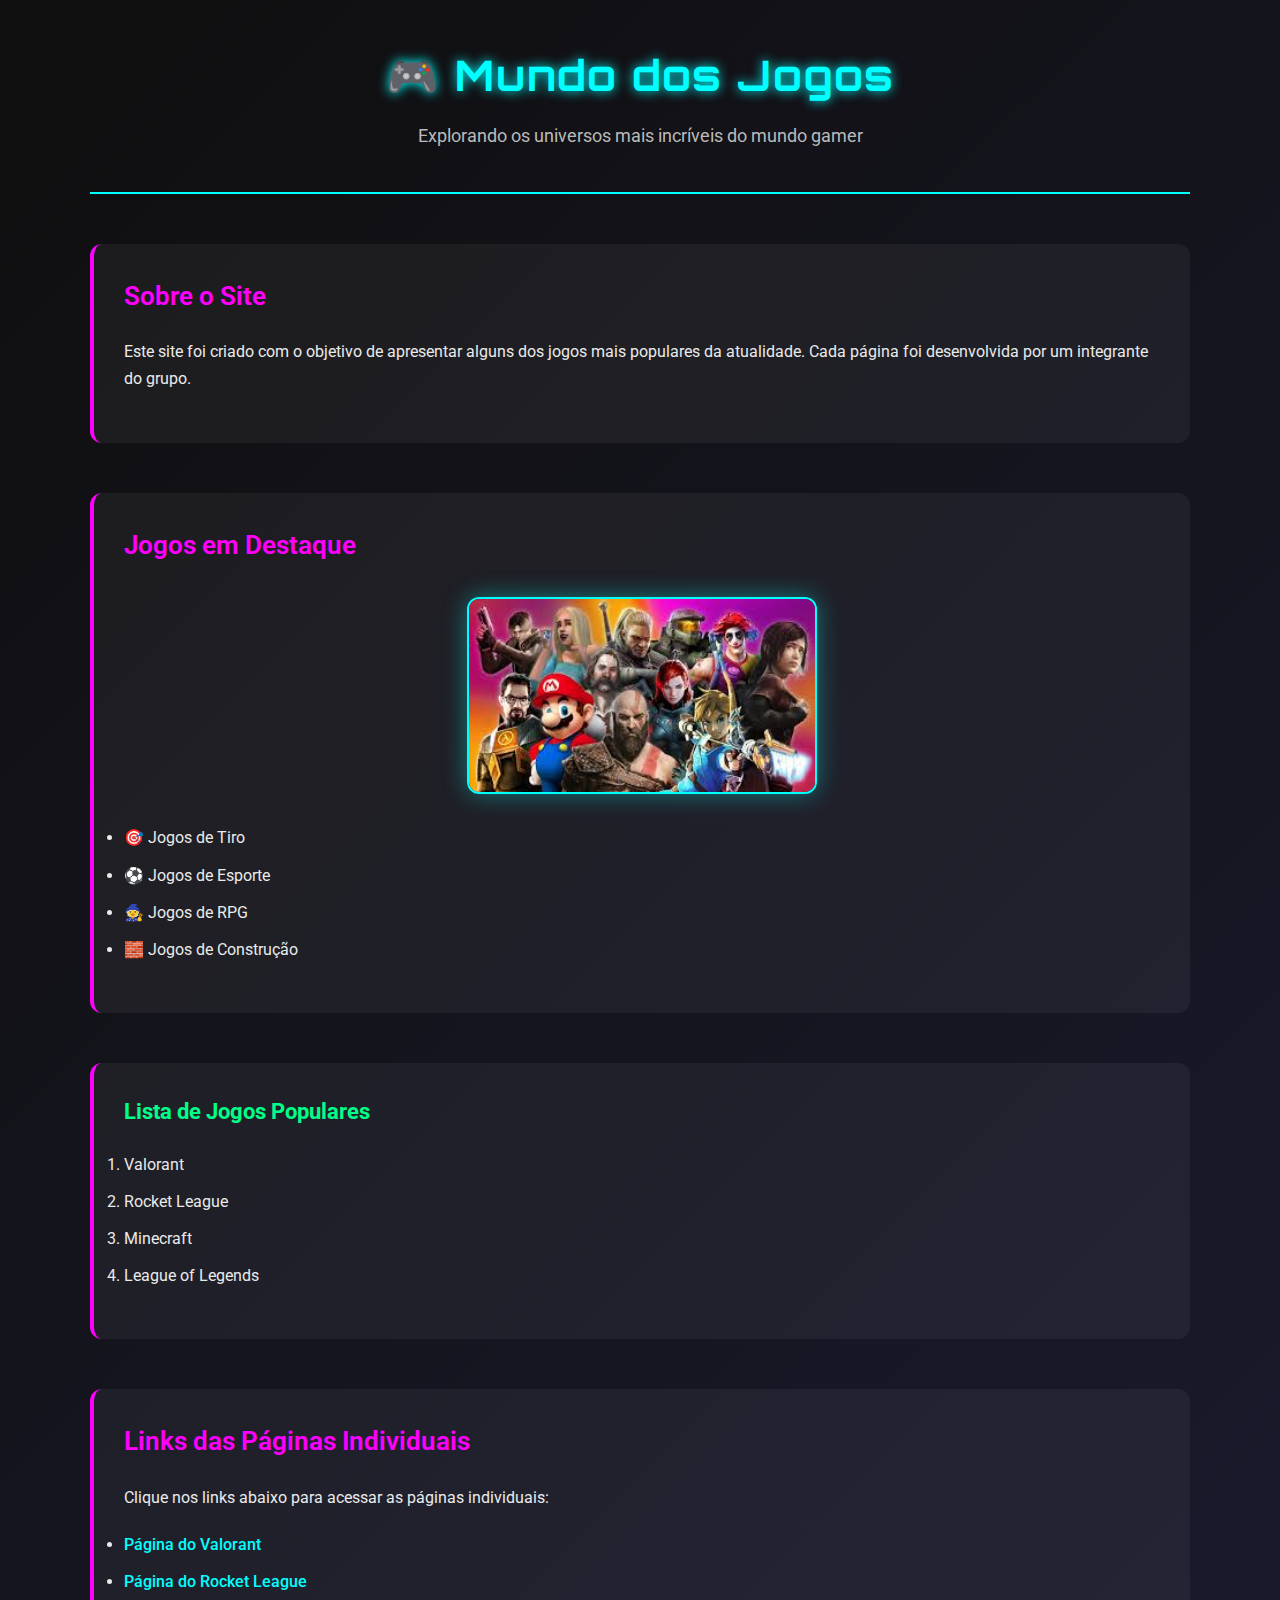
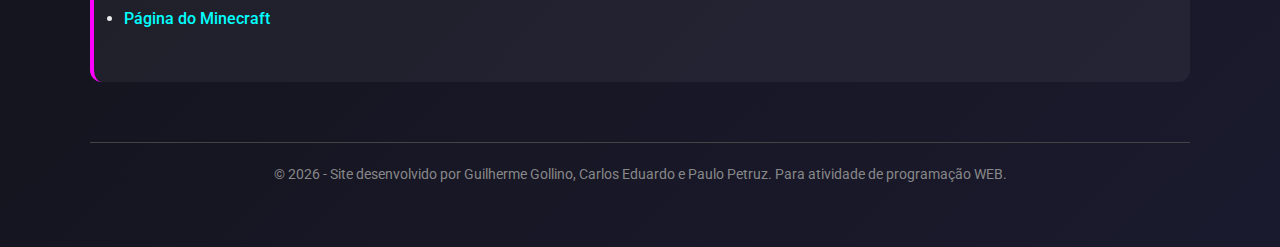
<file: atividades_1bi/a2_intro_html_css/index.html>
<!DOCTYPE html>
<html lang="pt-br">
<head>
    <meta charset="UTF-8">
    <meta name="description" content="Site informativo sobre jogos populares">
    <meta name="author" content="Grupo Jogos">
    <title>Mundo dos Jogos</title>
    <link rel="stylesheet" href="css/stylehome.css">
</head>
<body>
    <div class="container">

    <header>
        <h1>🎮 Mundo dos Jogos</h1>
        <p class="descricao">Explorando os universos mais incríveis do mundo gamer</p>
    </header>

    <section>
        <h2>Sobre o Site</h2>
        <p>
            Este site foi criado com o objetivo de apresentar alguns dos jogos
            mais populares da atualidade. Cada página foi desenvolvida por um integrante do grupo.
        </p>
    </section>

    <section>
        <h2>Jogos em Destaque</h2>

        <img src="./img/jogos.jpg" alt="Imagem representando jogos" class="main-image">

        <ul>
            <li>🎯 Jogos de Tiro</li>
            <li>⚽ Jogos de Esporte</li>
            <li>🧙 Jogos de RPG</li>
            <li>🧱 Jogos de Construção</li>
        </ul>
    </section>

    <section>
        <h3>Lista de Jogos Populares</h3>

        <ol>
            <li>Valorant</li>
            <li>Rocket League</li>
            <li>Minecraft</li>
            <li>League of Legends</li>
        </ol>
    </section>

    <section>
        <h2>Links das Páginas Individuais</h2>

        <p>
            Clique nos links abaixo para acessar as páginas individuais:
        </p>

        <ul>
            <li><a href="paginacadu.html">Página do Valorant</a></li>
            <li><a href="paginapetruz.html">Página do Rocket League</a></li>
            <li><a href="https://www.minecraft.net/pt-br">Página do Minecraft</a></li>
        </ul>
    </section>

    <footer>
        <p>© 2026 - Site desenvolvido por Guilherme Gollino, Carlos Eduardo e Paulo Petruz. Para atividade de programação WEB.</p>
    </footer>
</div>
</body>
</html>
</file>
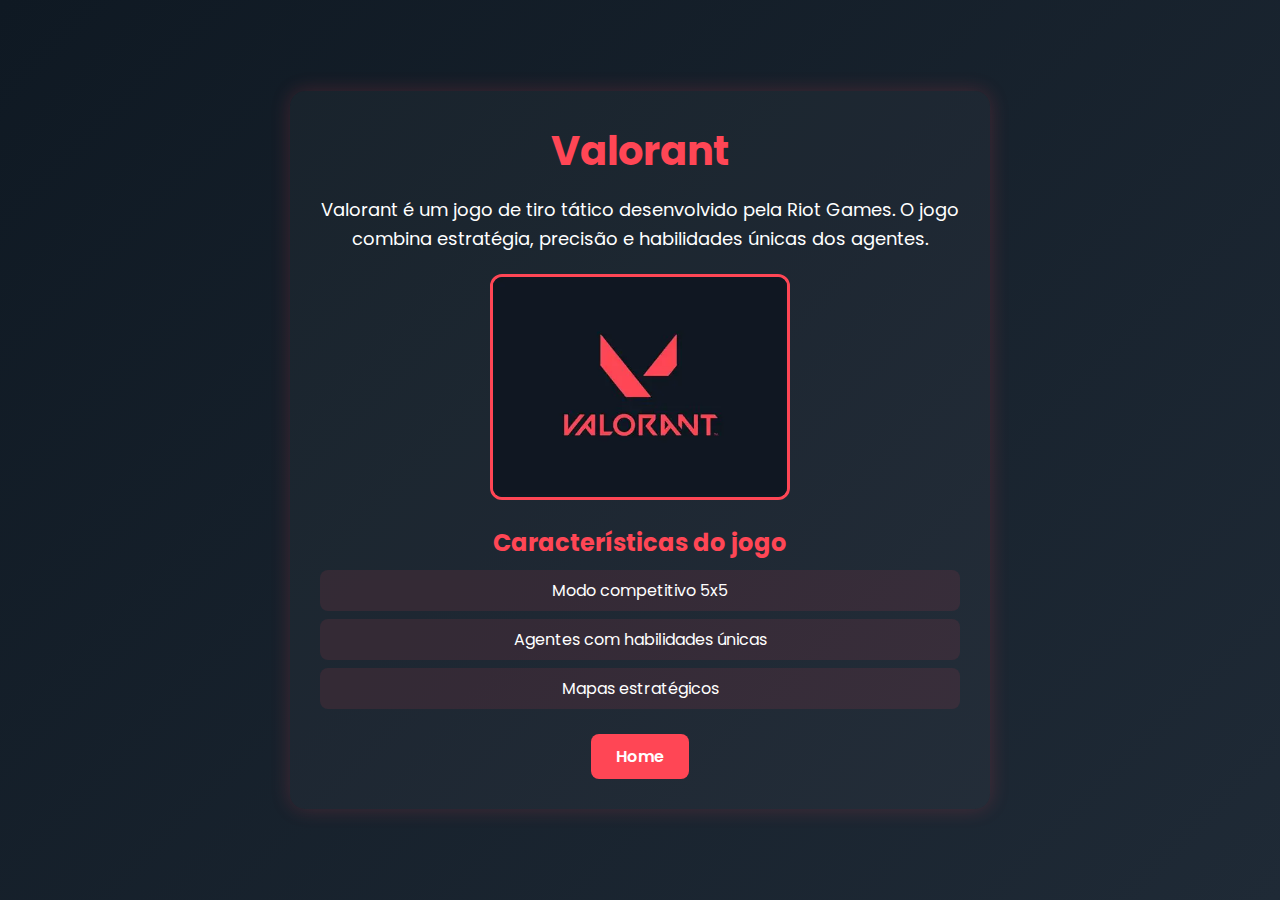
<file: atividades_1bi/a2_intro_html_css/paginacadu.html>
<!DOCTYPE html>
<html lang="pt-BR">
<head>
    <meta charset="UTF-8">
    <meta name="viewport" content="width=device-width, initial-scale=1.0">
    <title>Valorant</title>
    <link rel="stylesheet" href="./css/valorant.css">
</head>
<body>

    <div class="container">

        <h1>Valorant</h1>

        <p class="descricao">
            Valorant é um jogo de tiro tático desenvolvido pela Riot Games.
            O jogo combina estratégia, precisão e habilidades únicas dos agentes.
        </p>

        <a href="https://playvalorant.com/pt-br/" target="_blank">
            <img src="img/imagemvalorant.png" alt="Imagem do Valorant">
        </a>

        <h2>Características do jogo</h2>

        <ul>
            <li>Modo competitivo 5x5</li>
            <li>Agentes com habilidades únicas</li>
            <li>Mapas estratégicos</li>
        </ul>

        <a href="index.html" class="botao">Home</a>

    </div>

</body>
</html>
</file>
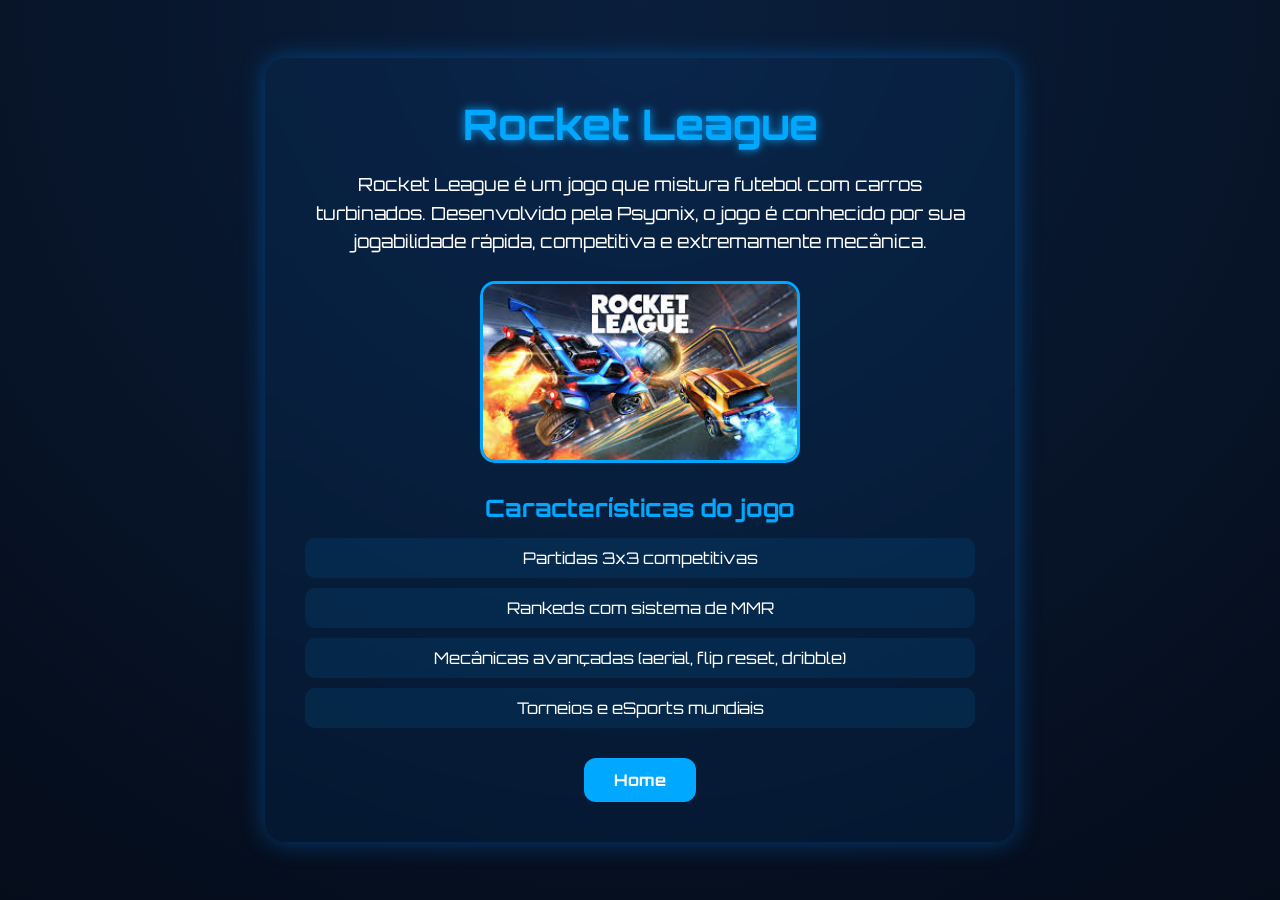
<file: atividades_1bi/a2_intro_html_css/paginapetruz.html>
<!DOCTYPE html>
<html lang="pt-BR">
<head>
    <meta charset="UTF-8">
    <meta name="viewport" content="width=device-width, initial-scale=1.0">
    <title>Rocket League</title>
    <link rel="stylesheet" href="./css/rocketleague.css">
</head>
<body>

    <div class="container">

        <h1>Rocket League</h1>

        <p class="descricao">
            Rocket League é um jogo que mistura futebol com carros turbinados.
            Desenvolvido pela Psyonix, o jogo é conhecido por sua jogabilidade rápida,
            competitiva e extremamente mecânica.
        </p>

        <a href="https://www.rocketleague.com/" target="_blank">
            <img src="./img/rocketleagueimage.jpg" alt="Imagem Rocket League">
        </a>

        <h2>Características do jogo</h2>

        <ul>
            <li>Partidas 3x3 competitivas</li>
            <li>Rankeds com sistema de MMR</li>
            <li>Mecânicas avançadas (aerial, flip reset, dribble)</li>
            <li>Torneios e eSports mundiais</li>
        </ul>

        <a href="index.html" class="botao">Home</a>

    </div>

</body>
</html>
</file>
<file: atividades_1bi/a2_intro_html_css/css/stylehome.css>
@import url('https://fonts.googleapis.com/css2?family=Orbitron:wght@400;600&family=Roboto:wght@300;400;500&display=swap');


* {
    margin: 0;
    padding: 0;
    box-sizing: border-box;
}


body {
    font-family: 'Roboto', sans-serif;
    background: linear-gradient(135deg, #0f0f0f, #1a1a2e);
    color: #eaeaea;
    line-height: 1.7;

    display: flex;
    justify-content: center;
    padding: 40px 20px;
}


.container {
    width: 100%;
    max-width: 1100px;
}


header {
    text-align: center;
    border-bottom: 2px solid #00ffff;
    padding-bottom: 20px;
    margin-bottom: 50px;
}

h1 {
    font-family: 'Orbitron', sans-serif;
    font-size: 42px;
    color: #00ffff;
    letter-spacing: 2px;
    text-shadow: 0 0 12px #00ffff;
}

.descricao {
    font-size: 18px;
    color: #bbbbbb;
    margin-top: 10px;
}


section {
    margin-bottom: 50px;
    padding: 30px;
    background: rgba(255, 255, 255, 0.05);
    border-left: 4px solid #ff00ff;
    border-radius: 12px;
    transition: 0.3s ease;
}

section:hover {
    background: rgba(255, 255, 255, 0.08);
}


h2 {
    font-size: 26px;
    color: #ff00ff;
    margin-bottom: 20px;
    font-weight: 600;
}

h3 {
    font-size: 22px;
    color: #00ff88;
    margin-bottom: 20px;
}


p {
    margin-bottom: 20px;
}


ul, ol {
    margin-bottom: 20px;
}

li {
    margin-bottom: 10px;
    transition: 0.2s ease;
}

li:hover {
    transform: translateX(5px);
    color: #00ffff;
}


a {
    color: #00ffff;
    text-decoration: none;
    font-weight: 500;
    transition: 0.3s ease;
}

a:hover {
    color: #ff00ff;
    text-shadow: 0 0 6px #ff00ff;
}


.main-image {
    width: 350px;
    display: block;
    margin: 30px auto;
    border-radius: 12px;
    border: 2px solid #00ffff;
    box-shadow: 0 0 25px rgba(0, 255, 255, 0.4);
    transition: 0.3s ease;
}

.main-image:hover {
    transform: scale(1.05);
}


footer {
    margin-top: 60px;
    padding-top: 20px;
    border-top: 1px solid #444;
    text-align: center;
    font-size: 14px;
    color: #888;
}
</file>
<file: atividades_1bi/a2_intro_html_css/css/valorant.css>
@import url('https://fonts.googleapis.com/css2?family=Poppins:wght@400;600;800&display=swap');

* {
    margin: 0;
    padding: 0;
    box-sizing: border-box;
}

body {
    background: linear-gradient(135deg, #0f1923, #1f2a36);
    color: white;
    font-family: 'Poppins', sans-serif;
    display: flex;
    justify-content: center;
    align-items: center;
    min-height: 100vh;
}


.container {
    max-width: 700px;
    text-align: center;
    padding: 30px;
    background-color: rgba(255, 255, 255, 0.03);
    border-radius: 15px;
    box-shadow: 0 0 20px rgba(255, 70, 85, 0.2);
}


h1 {
    font-size: 40px;
    color: #ff4655;
    margin-bottom: 15px;
}

h2 {
    color: #ff4655;
    margin-top: 25px;
    margin-bottom: 10px;
}


.descricao {
    font-size: 18px;
    margin-bottom: 20px;
    line-height: 1.6;
}


ul {
    list-style: none;
    margin-bottom: 25px;
}

ul li {
    margin: 8px 0;
    padding: 8px;
    background-color: rgba(255, 70, 85, 0.1);
    border-radius: 8px;
}


img {
    width: 300px;
    display: block;
    margin: 20px auto;
    border-radius: 12px;
    border: 3px solid #ff4655;
    transition: 0.3s ease;
}

img:hover {
    transform: scale(1.05);
}


.botao {
    display: inline-block;
    padding: 10px 25px;
    background-color: #ff4655;
    color: white;
    text-decoration: none;
    border-radius: 8px;
    font-weight: 600;
    transition: 0.3s ease;
}

.botao:hover {
    background-color: #ff2a3d;
    transform: translateY(-3px);
}
</file>
<file: atividades_1bi/a2_intro_html_css/css/rocketleague.css>
@import url('https://fonts.googleapis.com/css2?family=Orbitron:wght@400;700&display=swap');

* {
    margin: 0;
    padding: 0;
    box-sizing: border-box;
}

body {
    background: radial-gradient(circle at top, #0a1f3c, #050c1a);
    color: white;
    font-family: 'Orbitron', sans-serif;
    display: flex;
    justify-content: center;
    align-items: center;
    min-height: 100vh;
}


.container {
    max-width: 750px;
    text-align: center;
    padding: 40px;
    background: rgba(0, 132, 255, 0.08);
    border-radius: 20px;
    box-shadow: 0 0 25px rgba(0, 132, 255, 0.4);
    backdrop-filter: blur(10px);
}


h1 {
    font-size: 42px;
    color: #00a8ff;
    margin-bottom: 20px;
    text-shadow: 0 0 10px #00a8ff;
}

h2 {
    margin-top: 30px;
    margin-bottom: 15px;
    color: #00a8ff;
}


.descricao {
    font-size: 18px;
    line-height: 1.6;
    margin-bottom: 25px;
}


ul {
    list-style: none;
    margin-bottom: 30px;
}

ul li {
    margin: 10px 0;
    padding: 10px;
    background: rgba(0, 168, 255, 0.1);
    border-radius: 10px;
    transition: 0.3s ease;
}

ul li:hover {
    background: rgba(0, 168, 255, 0.25);
    transform: scale(1.05);
}


img {
    width: 320px;
    margin: 20px auto;
    display: block;
    border-radius: 15px;
    border: 3px solid #00a8ff;
    transition: 0.4s ease;
}

img:hover {
    transform: scale(1.08);
    box-shadow: 0 0 25px #00a8ff;
}


.botao {
    display: inline-block;
    padding: 12px 30px;
    background: #00a8ff;
    color: white;
    text-decoration: none;
    border-radius: 12px;
    font-weight: bold;
    transition: 0.3s ease;
}

.botao:hover {
    background: #0077ff;
    transform: translateY(-3px);
    box-shadow: 0 0 15px #00a8ff;
}
</file>
